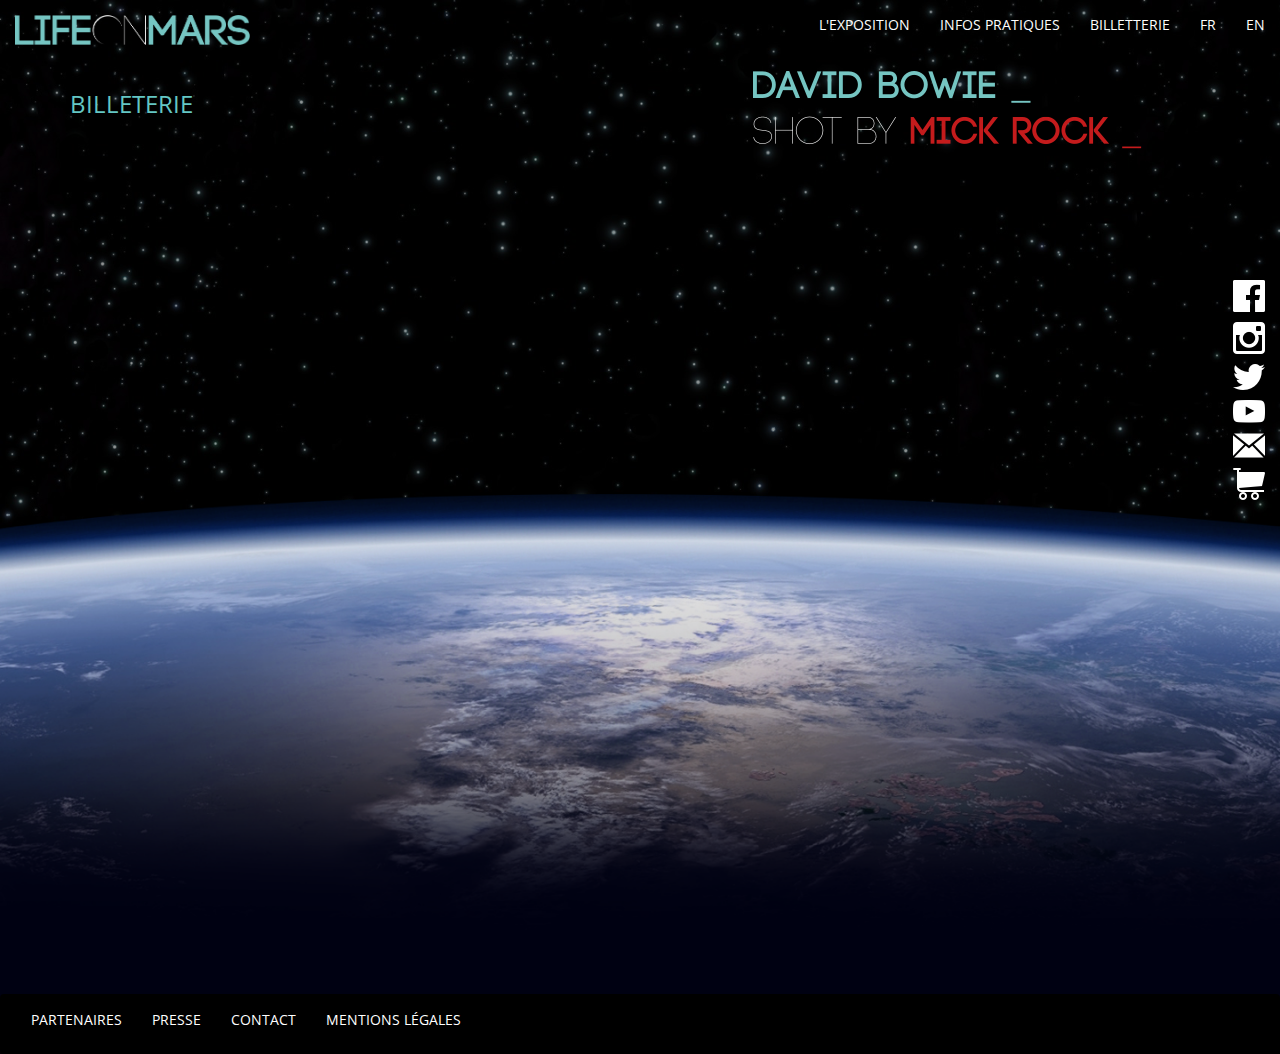
<file: pages/billetterie.html>
<!DOCTYPE HTML>
<html>

<head>
    <meta charset="UTF-8">
    <meta name="viewport" content="width=device-width, initial-scale=1.0">
    <link rel="icon" type="image/png" href="../images/favicon.png">
    <link href="https://fonts.googleapis.com/css?family=Open+Sans:400,700" rel="stylesheet">
    <script src="../js/jquery-3.1.1.min.js"></script>
    <link rel="stylesheet" href="../lib/bootstrap-3.3.7-dist/css/bootstrap.min.css">
    <script src="../lib/bootstrap-3.3.7-dist/js/bootstrap.min.js"></script>
    <title>Bowie</title>
    <link rel="stylesheet" href="../css/style.css"> </head>

<body class="spaceground">
    <nav class="navbar navbar-static-top">
        <div class="container-fluid">
            <!-- Brand and toggle get grouped for better mobile display -->
            <div class="navbar-header">
                <button id="burger" type="button" class="navbar-toggle collapsed" data-toggle="collapse" data-target="#bs-example-navbar-collapse-1" aria-expanded="false"> <span class="sr-only">Toggle navigation</span> <span class="icon-bar"></span> <span class="icon-bar"></span> <span class="icon-bar"></span> </button>
                <a class="navbar-brand" href="../index.html"><img style="height:150%" src="../images/logo.png" class="img-responsive"></a>
            </div>
            <!-- Collect the nav links, forms, and other content for toggling -->
            <div class="collapse navbar-collapse" id="bs-example-navbar-collapse-1">
                <ul class="nav navbar-nav navbar-right menu">
                    <li><a href="exposition.html">L'EXPOSITION</a></li>
                    <li><a href="infos-pratiques.html">INFOS PRATIQUES</a></li>
                    <li><a href="billetterie.html">BILLETTERIE</a></li>
                    <li><a href="#">FR</a></li>
                    <li><a href="#">EN</a></li>
                </ul>
            </div>
            <!-- /.navbar-collapse -->
        </div>
        <!-- /.container-fluid -->
    </nav>
    <div class="menudroite visible-lg">
        <nav>
            <ul>
                <li>
                    <a class="swap" href="https://www.facebook.com/events/1034251396687666/?fref=ts"> <img src="../images/fb_white.png" class="img-responsive"> <img src="../images/fb_blue.png" class="img-responsive"></a>
                </li>
                <li>
                    <a class="swap" href="https://www.instagram.com/expolifeonmars/"> <img src="../images/instagram_white.png" class="img-responsive"> <img src="../images/instagram_blue.png" class="img-responsive"></a>
                </li>
                <li>
                    <a class="swap" href="https://twitter.com/ExpoLifeOnMars"> <img src="../images/twitter_white.png" class="img-responsive"> <img src="../images/twitter_blue.png" class="img-responsive"></a>
                </li>
                <li>
                    <a class="swap" href="#"> <img src="../images/youtube_white.png" class="img-responsive"> <img src="../images/youtube_blue.png" class="img-responsive"></a>
                </li>
                <li>
                    <a class="swap" href="infos-pratiques.html#contact"> <img src="../images/email_white.png" class="img-responsive"> <img src="../images/email_blue.png" class="img-responsive"></a>
                </li>
                <li>
                    <a class="swap" href="#"> <img src="../images/panier_white.png" class="img-responsive"> <img src="../images/panier_blue.png" class="img-responsive"></a>
                </li>
            </ul>
        </nav>
    </div>
    <div class="container">
        <div class="row">
            <div class="col-sm-7">
                <h1>BILLETERIE</h1>

            </div>
            <div class="col-sm-5 hidden-xs"><img src="../images/baseline.png" class="img-responsive"></div>
        </div>
        <br>
        <div class="row">
            <div class="col-xs-12">
                <iframe id="oandbilleterie" class="oandb" src="https://www.oandb.fr/billetterie/life-mars-david-bowie-shot-mick-rock?partner=autantyk&output=embed" scrolling="auto" frameborder="0" width="100%" height="100%" style="min-height: 800px; background-color: transparent; border: 0px none transparent; padding: 0px; overflow: hidden;"></iframe>
            </div>
        </div>
    </div>
    <br>
    <div><img class="background-bottom" src="../images/terre.png"></div>
    <nav id="footer" class="navbar navbar-static-bottom">
        <div class="container-fluid blackground">
            <ul class="nav navbar-nav navbar-left">
                <li><a href="exposition.html#partenaires">PARTENAIRES</a></li>
                <li><a href="infos-pratiques.html#presse">PRESSE</a></li>
                <li><a href="infos-pratiques.html#contact">CONTACT</a></li>
                <li><a href="mentions-legales.html">MENTIONS L&Eacute;GALES</a></li>
            </ul>
            <ul id="footerSocial" class="nav navbar-nav navbar-right hidden-xs hidden-lg">
                <li>
                    <a class="swap" href="https://www.facebook.com/events/1034251396687666/?fref=ts"> <img src="../images/fb_white.png"> <img src="../images/fb_blue.png"></a>
                </li>
                <li>
                    <a class="swap" href="https://www.instagram.com/expolifeonmars/"> <img src="../images/instagram_white.png"> <img src="../images/instagram_blue.png"></a>
                </li>
                <li>
                    <a class="swap" href="https://twitter.com/ExpoLifeOnMars"> <img src="../images/twitter_white.png"> <img src="../images/twitter_blue.png"></a>
                </li>
                <li>
                    <a class="swap" href="#"> <img src="../images/youtube_white.png"> <img src="../images/youtube_blue.png"></a>
                </li>
                <li>
                    <a class="swap" href="infos-pratiques.html#contact"> <img src="../images/email_white.png"> <img src="../images/email_blue.png"></a>
                </li>
                <li>
                    <a class="swap" href="#"> <img src="../images/panier_white.png"> <img src="../images/panier_blue.png"></a>
                </li>
            </ul>
            <!-- Footer social en xs -->
            <ul id="footerSocial" class="nav navbar-nav navbar-right visible-xs">
                <div align="center" class="row">
                    <li class="col-xs-4">
                        <a class="swap" href="https://www.facebook.com/events/1034251396687666/?fref=ts"> <img src="../images/fb_white.png"> <img src="../images/fb_blue.png"></a>
                    </li>
                    <li class="col-xs-4">
                        <a class="swap" href="https://www.instagram.com/expolifeonmars/"> <img src="../images/instagram_white.png"> <img src="../images/instagram_blue.png"></a>
                    </li>
                    <li class="col-xs-4">
                        <a class="swap" href="https://twitter.com/ExpoLifeOnMars"> <img src="../images/twitter_white.png"> <img src="../images/twitter_blue.png"></a>
                    </li>
                </div>
                <br>
                <div align="center" class="row">
                    <li class="col-xs-4">
                        <a class="swap" href="#"> <img src="../images/youtube_white.png"> <img src="../images/youtube_blue.png"></a>
                    </li>
                    <li class="col-xs-4">
                        <a class="swap" href="infos-pratiques.html#contact"> <img src="../images/email_white.png"> <img src="../images/email_blue.png"></a>
                    </li>
                    <li class="col-xs-4">
                        <a class="swap" href="billetterie.html"> <img src="../images/panier_white.png"> <img src="../images/panier_blue.png"></a>
                    </li>
                </div>
            </ul>
        </div>
    </nav>
    <a class="back-to-top hidden-xs hidden-sm" href="#"></a>
    <script src="../js/scroll.js"></script>
</body>

</html>
</file>
<file: css/style.css>
@charset "UTF-8";

/* CSS Document */

html {
    box-sizing: border-box;
    position: relative;
    min-height: 100%;
}

*,
*:before,
*:after {
    box-sizing: inherit;
}

body {
    margin-bottom: 60px;
    background-color: black;
    overflow-x: hidden;
}

.indexBody {
    background-color: #141414;
}

.spaceground {
    background-image: url(../images/space.png);
}

#burger {
    background-color: #64C7C4;
}

.icon-bar {
    background-color: rgba(0, 0, 0, 0.78);
}

a {
    color: #FFFFFF;
    text-decoration: none;
}

a:hover {
    color: #BE0A26;
}

a:visited {
    color: #64C7C4;
}

.partenaires {
    background-color: white;
}

.partenaires img {
    padding-left: 2%;
    padding-right: 2%;
}

.menugauche ul {
    left: 0px;
    padding: 20px;
    background-color: #64C7C4;
    border-right-width: 8px;
    border-right-color: white;
    border-right-style: solid;
}

.menugauche li {
    list-style: none;
    background-image: none;
    background-repeat: none;
    background-position: 0;
    margin-top: 10px;
}

.menugauche {
    position: fixed;
    top: 30%;
    left: 0px;
    z-index: 2;
    width: 150px;
}

@media (max-width: 1464px) {
    .menugauche {
        display: none !important;
    }
}


.menudroite li {
    list-style: none;
    background-image: none;
    background-repeat: none;
    background-position: 0;
    margin-top: 10px;
}

.menudroite {
    position: fixed;
    top: 30%;
    right: 15px;
    z-index: 2;
}

.carousel-inner .textmenu {
    transition: background-color 0.2s ease;
    background-color: rgba(68, 68, 68, 0.5);
    margin: 0;
    padding-top: 20px;
    padding-bottom: 20px;
}

.carousel-inner:hover .textmenu {
    transition: background-color 0.2s ease;
    background-color: rgba(68, 68, 68, 1);
}

.bold {
    font-weight: 700;
}

.swap img:last-child {
    display: none
}

.swap:hover img:first-child {
    display: none
}

.swap:hover img:last-child {
    display: inline-block
}

.image-sale {
    width: 100%;
    height: 100%;
}

H1 {
    font-family: 'Open Sans', sans-serif;
    font-size: 24px;
    color: #64C7C4;
    font-weight: 400;
}

H2 {
    font-family: 'Open Sans', sans-serif;
    font-size: 20px;
    color: #FFFFFF;
    font-weight: 400;
}

p {
    font-family: 'Open Sans', sans-serif;
    font-size: 13px;
    color: #FFFFFF;
    line-height: 18px;
    font-weight: 400;
    text-align: justify;
}


/**
 * Début des textes de paragraphe
 */

p.abstract {
    color: #64C7C4;
}


/**
 * Menu principal
 */

.menu a {
    font-family: 'Open Sans', sans-serif;
    font-size: 14px;
    color: #FFFFFF;
    font-weight: 400;
    text-decoration: none;
}

.menu a:hover {
    color: #64C7C4;
    background-color: transparent !important;
}

.menu:active {
    color: #64C7C4;
}

.menu li a:focus {
    background-color: transparent;
}

.carousel-menu {
    left: 1.5%;
    right: 1.3%;
}


/**
 * Menu secondaire sticky
 */

.submenu a {
    font-family: 'Open Sans', sans-serif;
    font-size: 14px;
    color: #FFFFFF;
    font-weight: 400;
    text-decoration: none;
}

.submenu a:hover {
    color: #BE0A26;
    text-decoration: none !important;
}

.submenu active {
    color: #BE0A26;
}

#footer {
    background-color: black;
    position: absolute;
    margin-bottom: 0;
    bottom: 0;
    width: 100%;
    /* Set the fixed height of the footer here */
    height: 60px;
}

#footer a {
    font-family: 'Open Sans', sans-serif;
    font-size: 14px;
    background-color: transparent;
    color: #FFFFFF;
    font-weight: 400;
    text-decoration: none;
}

#footer a:hover {
    color: #64C7C4;
}


/**
 * Bouton bleu
 */

.button {
    font-family: 'Open Sans', sans-serif;
    font-size: 12px;
    padding: 10px 24px;
    background-color: #64C7C4;
    text-align: center;
    text-decoration: none;
    border: none;
    color: white;
    font-weight: 700;
}

.button:hover {
    background-color: #BE0A26;
}


/**
 * Bloc 3 actualités
 */

.sectiontitle {
    font-family: 'Open Sans', sans-serif;
    font-size: 20px;
    color: #64C7C4;
    font-weight: 400;
    text-align: center;
    margin-top: 50px;
    margin-bottom: 30px;
}

.newstitle {
    font-family: 'Open Sans', sans-serif;
    font-size: 20px;
    color: #000000;
    height: 30px;
}

.news p {
    font-family: 'Open Sans', sans-serif;
    font-size: 13px;
    color: #617D8C;
    text-align: left;
    padding-top: 15px;
    height: 50px;
}

.news a {
    font-family: 'Open Sans', sans-serif;
    font-size: 14px;
    color: #64C7C4;
    font-weight: 400;
    height: 20px;
    text-decoration: none;
}

.news:hover a {
    color: #BE0A26;
}

.textnews {
    padding-left: 5px;
    padding-right: 5px;
    overflow-y: auto;
    height: 150px;
}

.btn-dl {
    background-color: transparent;
    border: none;
    color: white;
    text-align: left;
}

.panel {
    background-color: transparent;
    border-radius: 0px;
    border: 3px solid #64C7C4;
    padding-bottom: 20px;
}

.panel-gitan-gauche {
    border-right: none;
}

.panel-gitan-droite {
    border-left: none;
}

.form-control {
    background-color: #64C7C4;
    border: none;
}

.form-group,
.form-control {
    color: white;
}

.form-control::-webkit-input-placeholder {
    color: white;
    font-style: italic;
}

.form-control::-moz-placeholder {
    color: white;
    font-style: italic;
}


/* firefox 19+ */

.form-control:-ms-input-placeholder {
    color: white;
    font-style: italic;
}


/* ie */

.form-control:-moz-placeholder {
    color: white;
    font-style: italic;
}


/* Constellation */

#constellationContainerTop {
    position: relative;
}

#constellationContainerTop > a {
    position: absolute;
    bottom: 20px;
}

#constellationContainerTop > a > img {
    display: block;
}

#constellationContainerTop > a > img:first-child {
    margin-bottom: 5px;
}

#constellationContainer {
    top: 0;
    height: 100vh;
    width: auto;
    overflow: hidden;
}

.indexNavbar {
    position: absolute;
    width: 100%;
}

video {
    border: solid 3px white;
    width: 100%;
    height: auto;
}

.form-div {
    background-color: rgba(10, 23, 167, 0.3);
    padding: 7px;
    border-radius: 5px;
}

.message-window {
    background-color: #64C7C4;
}

.message-text {
    background-color: white;
    color: black;
    resize: none;
}

.centered-row p {
    text-align: center;
}

.interBackground {
    width: 100%;
    position: absolute;
}

#cosmau > img {
    width: 100%;
}

#footerSocial {
    display: flex;
    align-items: center;
}

@media (max-width: 856px) and (min-width: 768px) {
    #footerSocial {
        float: left !important;
    }
}

@media (max-width: 856px) {
    .owl-buttons {
        display: none;
    }
}


/* carousel */

.owl-theme .owl-controls {
    margin-top: 10px;
    text-align: center;
}


/* Styling Next and Prev buttons */

.owl-theme .owl-controls .owl-buttons div {
    color: #FFF;
    display: inline-block;
    zoom: 1;
    *display: inline;
    /*IE7 life-saver */
    margin: 5px;
    padding: 3px 10px;
    font-size: 12px;
    -webkit-border-radius: 30px;
    -moz-border-radius: 30px;
    border-radius: 30px;
    background: #869791;
    filter: Alpha(Opacity=50);
    /*IE7 fix*/
    opacity: 0.5;
}


/* Clickable class fix problem with hover on touch devices */


/* Use it for non-touch hover action */

.owl-theme .owl-controls.clickable .owl-buttons div:hover {
    filter: Alpha(Opacity=100);
    /*IE7 fix*/
    opacity: 1;
    text-decoration: none;
}


/* Styling Pagination*/

.owl-theme .owl-controls .owl-page {
    display: inline-block;
    zoom: 1;
    *display: inline;
    /*IE7 life-saver */
}

.owl-theme .owl-controls .owl-page span {
    display: block;
    width: 12px;
    height: 12px;
    margin: 5px 7px;
    filter: Alpha(Opacity=50);
    /*IE7 fix*/
    opacity: 0.5;
    -webkit-border-radius: 20px;
    -moz-border-radius: 20px;
    border-radius: 20px;
    background: #869791;
}

.owl-theme .owl-controls .owl-page.active span,
.owl-theme .owl-controls.clickable .owl-page:hover span {
    filter: Alpha(Opacity=100);
    /*IE7 fix*/
    opacity: 1;
}


/* If PaginationNumbers is true */

.owl-theme .owl-controls .owl-page span.owl-numbers {
    height: auto;
    width: auto;
    color: #FFF;
    padding: 2px 10px;
    font-size: 12px;
    -webkit-border-radius: 30px;
    -moz-border-radius: 30px;
    border-radius: 30px;
}


/* preloading images */

.owl-item.loading {
    min-height: 150px;
    background: url(AjaxLoader.gif) no-repeat center center
}

#owl-news .owl-item > div img {
    display: block;
    width: 100%;
    height: auto;
    -webkit-border-radius: 3px;
    -moz-border-radius: 3px;
    border-radius: 3px;
    margin-bottom: 4px;
}

#owl-news .owl-item > div {
    background: #FFFFFF;
    text-align: center;
    padding: 0px;
    margin: 3px;
    color: white;
    font-size: 32px;
    border: 1px white;
}

.wrapper-with-margin {
    margin: 0px 50px;
}

.owl-theme .owl-controls .owl-buttons div {
    position: absolute;
}

.owl-theme .owl-controls .owl-buttons .owl-prev {
    left: -45px;
    top: 45%;
    background: none;
    color: white;
}

.owl-theme .owl-controls .owl-buttons .owl-next {
    right: -45px;
    top: 45%;
    background: none;
    color: white;
}

.background-bottom {
    position: absolute;
    bottom: 50px;
    width: 100%;
    z-index: -15;
}

.blackground {
    background-color: black;
}

.back-to-top {
    background: url('../images/top_blue.png') no-repeat center;
    height: 32px;
    width: 32px;
    margin: 0;
    position: fixed;
    bottom: 70px;
    right: 15px;
    z-index: 100;
    display: none;
}

.full-width {
    width: 100%;
}
</file>
